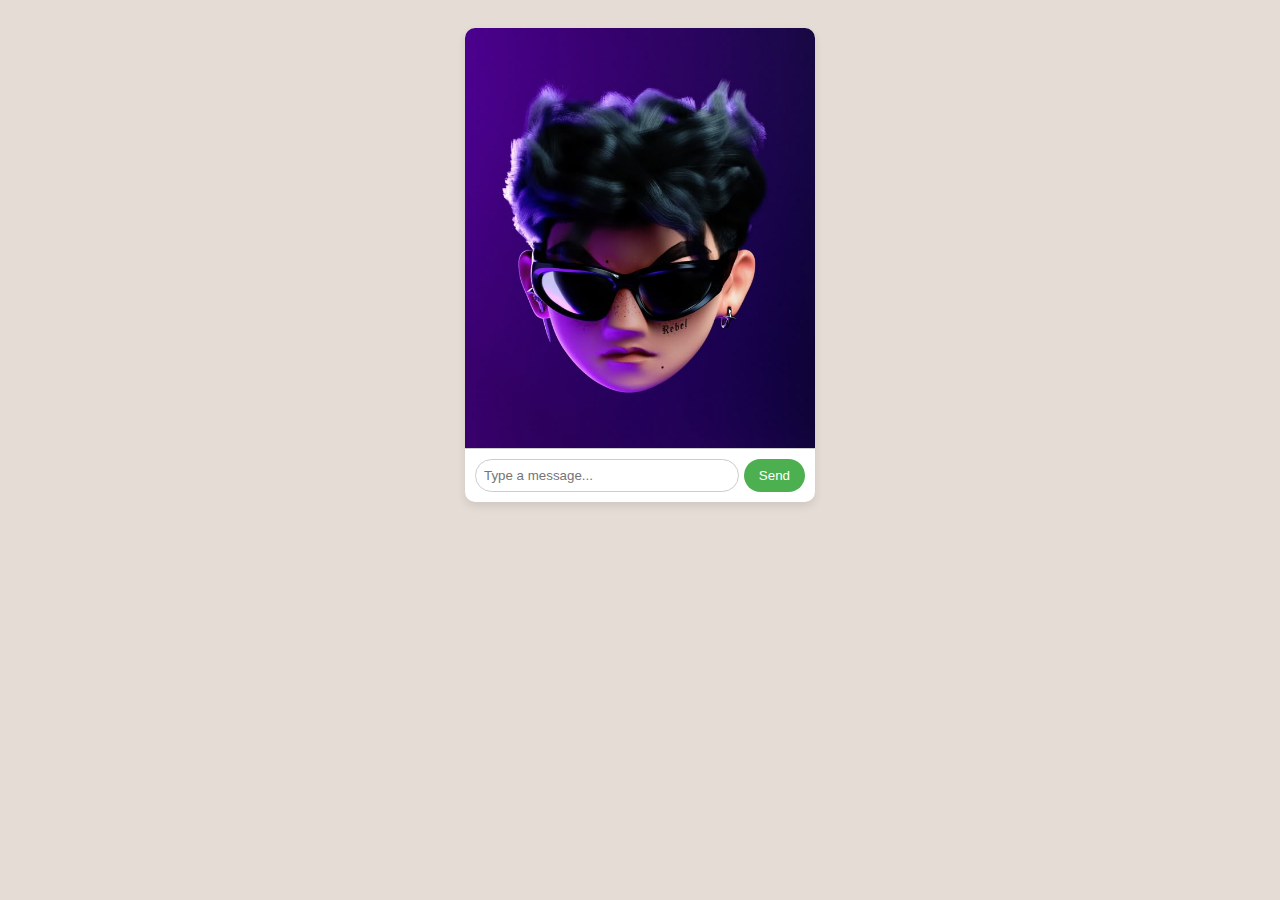
<file: index2.html>
<!DOCTYPE html>
<html lang="en">
<head>
<meta charset="UTF-8">
<meta name="viewport" content="width=device-width, initial-scale=1.0">
<title>Chatbot Project</title>
<style>
body {
  font-family: Arial, sans-serif;
  background: #e5ddd5;
  display: flex;
  justify-content: center;
  padding: 20px;
}
.chat-container {
  width: 350px;
  background: #fff;
  border-radius: 10px;
  display: flex;
  flex-direction: column;
  box-shadow: 0 4px 8px rgba(0,0,0,0.1);
  overflow: hidden;
}
.chat-box {
  height: 400px;
  overflow-y: auto;
  padding: 10px;
  display: flex;
  flex-direction: column;
  
  /* Background image placeholder */
  background: url('main.jpg') no-repeat center center;
  background-size: cover;
}
.message {
  max-width: 70%;
  padding: 8px 12px;
  margin: 5px 0;
  border-radius: 15px;
  font-size: 14px;
  word-wrap: break-word;
}
.user {
  background: #dcf8c6;
  align-self: flex-end;
}
.bot {
  background: #f1f0f0;
  align-self: flex-start;
}
.input-box {
  display: flex;
  padding: 10px;
  border-top: 1px solid #ccc;
}
input {
  flex: 1;
  padding: 8px;
  border: 1px solid #ccc;
  border-radius: 20px;
  outline: none;
}
button {
  margin-left: 5px;
  padding: 8px 15px;
  border: none;
  background: #4caf50;
  color: white;
  border-radius: 20px;
  cursor: pointer;
}
</style>
</head>
<body>

<div class="chat-container">
  <div class="chat-box" id="chat"></div>
  <div class="input-box">
    <input type="text" id="userInput" placeholder="Type a message...">
    <button onclick="sendMessage()">Send</button>
  </div>
</div>

<script>
function sendMessage() {
  let input = document.getElementById("userInput");
  let message = input.value.trim();
  if (message === "") return;

  let chat = document.getElementById("chat");
  chat.innerHTML += `<div class="message user">${message}</div>`;

  let reply = getBotReply(message);
  setTimeout(() => {
    chat.innerHTML += `<div class="message bot">${reply}</div>`;
    chat.scrollTop = chat.scrollHeight;
  }, 500);

  input.value = "";
}

function getBotReply(message) {
  let lower = message.toLowerCase();
  if (lower.includes("hello") || lower.includes("hi")) return "Hello! How can I help you?";
  if (lower.includes("html")) return "HTML stands for HyperText Markup Language.";
  if (lower.includes("bye")) return "Goodbye!";
  return "Sorry, I don't understand that yet.";
}
</script>

</body>
</html>
</file>
